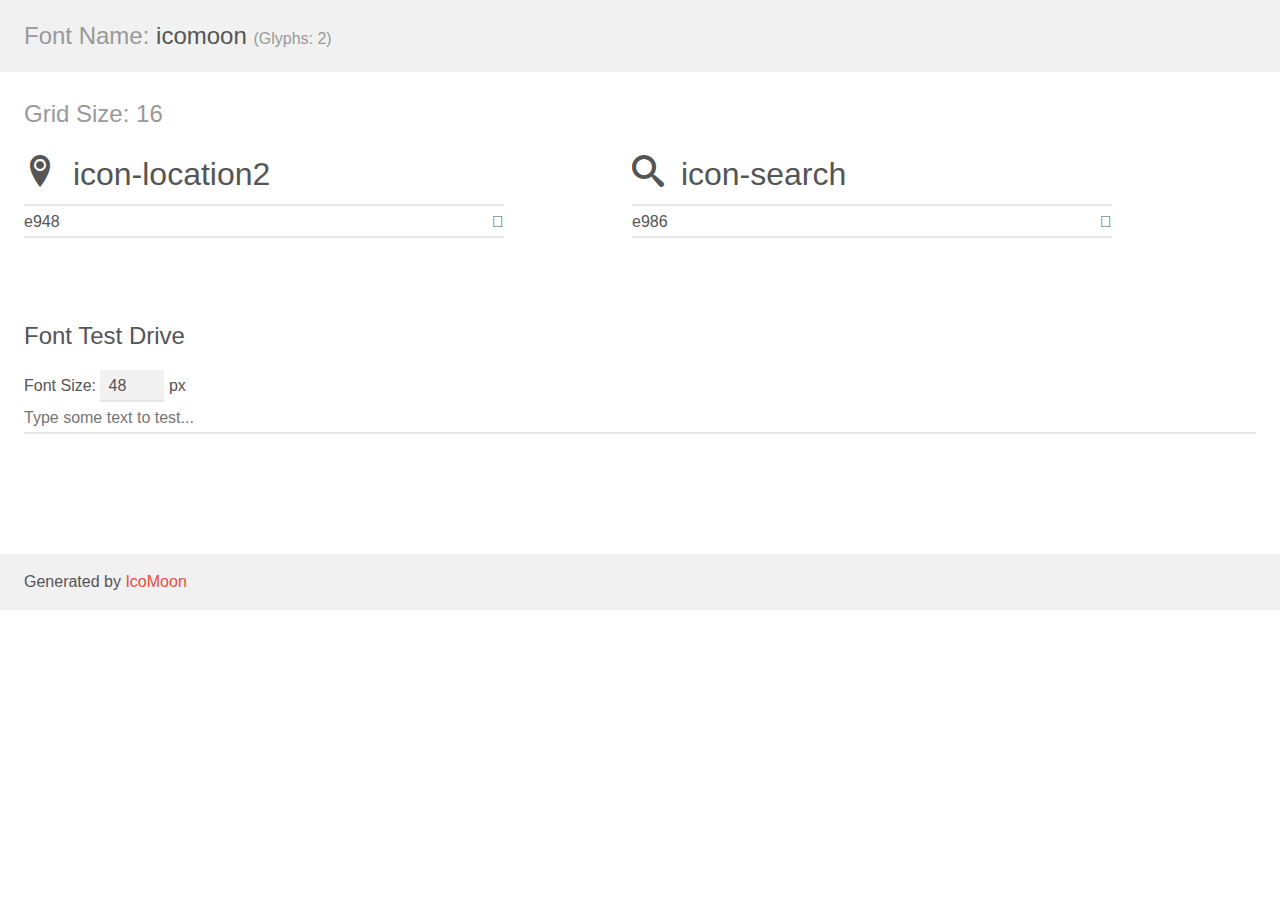
<file: icomoon/demo.html>
<!doctype html>
<html>
<head>
    <meta charset="utf-8">
    <title>IcoMoon Demo</title>
    <meta name="description" content="An Icon Font Generated By IcoMoon.io">
    <meta name="viewport" content="width=device-width, initial-scale=1">
    <link rel="stylesheet" href="demo-files/demo.css">
    <link rel="stylesheet" href="style.css"></head>
<body>
    <div class="bgc1 clearfix">
        <h1 class="mhmm mvm"><span class="fgc1">Font Name:</span> icomoon <small class="fgc1">(Glyphs:&nbsp;2)</small></h1>
    </div>
    <div class="clearfix mhl ptl">
        <h1 class="mvm mtn fgc1">Grid Size: 16</h1>
        <div class="glyph fs1">
            <div class="clearfix bshadow0 pbs">
                <span class="icon-location2"></span>
                <span class="mls"> icon-location2</span>
            </div>
            <fieldset class="fs0 size1of1 clearfix hidden-false">
                <input type="text" readonly value="e948" class="unit size1of2" />
                <input type="text" maxlength="1" readonly value="&#xe948;" class="unitRight size1of2 talign-right" />
            </fieldset>
            <div class="fs0 bshadow0 clearfix hidden-true">
                <span class="unit pvs fgc1">liga: </span>
                <input type="text" readonly value="location2, map-marker2" class="liga unitRight" />
            </div>
        </div>
        <div class="glyph fs1">
            <div class="clearfix bshadow0 pbs">
                <span class="icon-search"></span>
                <span class="mls"> icon-search</span>
            </div>
            <fieldset class="fs0 size1of1 clearfix hidden-false">
                <input type="text" readonly value="e986" class="unit size1of2" />
                <input type="text" maxlength="1" readonly value="&#xe986;" class="unitRight size1of2 talign-right" />
            </fieldset>
            <div class="fs0 bshadow0 clearfix hidden-true">
                <span class="unit pvs fgc1">liga: </span>
                <input type="text" readonly value="search, magnifier" class="liga unitRight" />
            </div>
        </div>
    </div>

    <!--[if gt IE 8]><!-->
    <div class="mhl clearfix mbl">
        <h1>Font Test Drive</h1>
        <label>
            Font Size: <input id="fontSize" type="number" class="textbox0 mbm"
            min="8" value="48" />
            px
        </label>
        <input id="testText" type="text" class="phl size1of1 mvl"
        placeholder="Type some text to test..." value=""/>
        <div id="testDrive" class="icon-" style="font-family: icomoon">&nbsp;
        </div>
    </div>
    <!--<![endif]-->
    <div class="bgc1 clearfix">
        <p class="mhl">Generated by <a href="https://icomoon.io/app">IcoMoon</a></p>
    </div>

    <script src="demo-files/demo.js"></script>
</body>
</html>
</file>
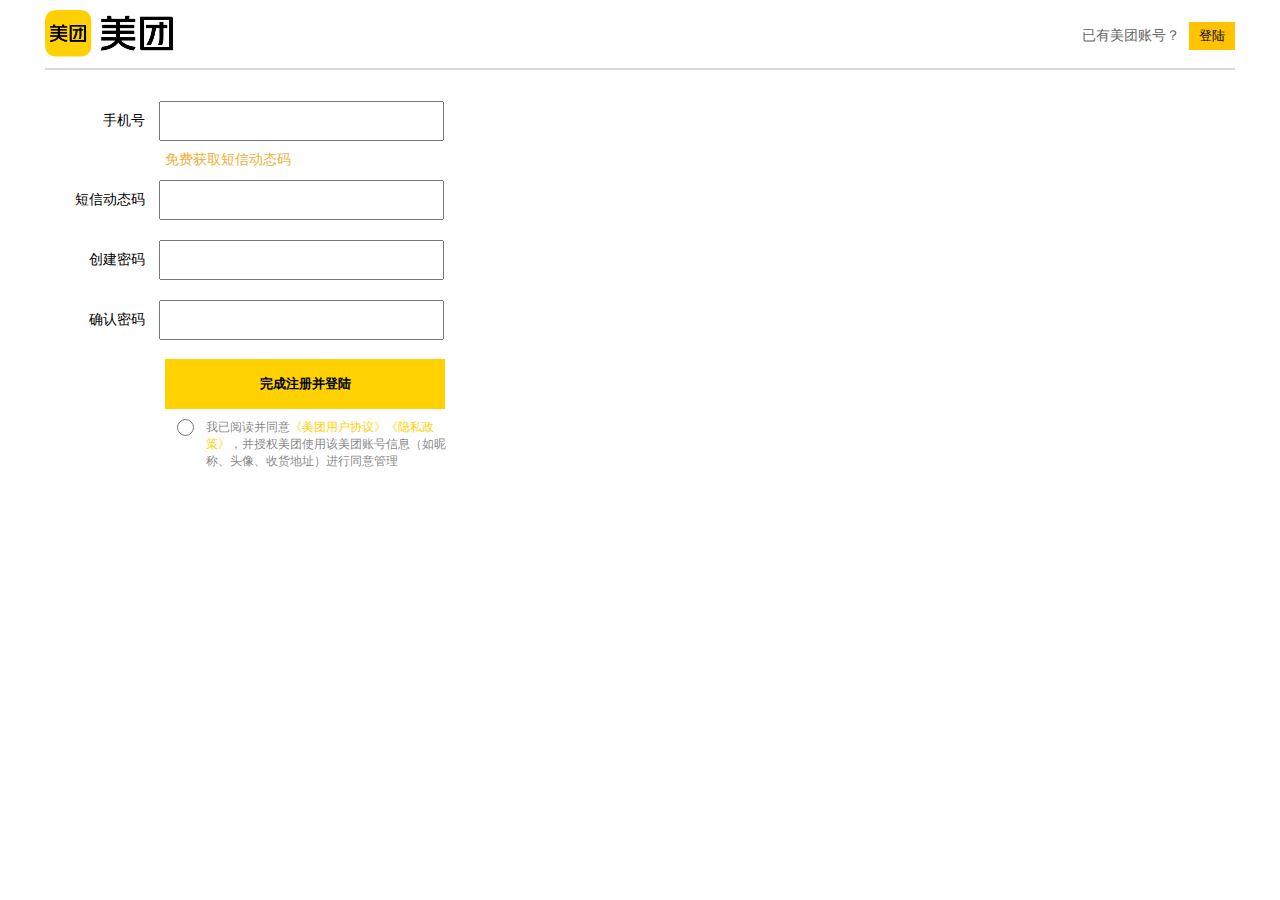
<file: page/register.html>
<!DOCTYPE html>
<html lang="en">
<head>
    <meta charset="UTF-8">
    <meta http-equiv="X-UA-Compatible" content="IE=edge">
    <meta name="viewport" content="width=device-width, initial-scale=1.0">
    <link rel="stylesheet" href="../css/register.css">
    <link rel="stylesheet" href="../css/base.css">
    <link rel="shortcut icon" href="../image/favicon.ico" />
    <title>注册 | 美团</title>
</head>
<body style="background-color: #fff;">
    <!-- 头部区域 -->
    <div class="header w">
        <h1><a href="index.html" title="美团购">
            <img src="../image/logo.png" alt="美团购">美团购
        </a></h1>
        <div class="right">
            <span>已有美团账号？</span>
            <button>登陆</button>
        </div>
    </div>
    <!-- 主干区域 -->
    <div class="bodyer w">
        <div class="tel">
            <label for="">手机号</label>
            <input type="text">
        </div>
        <span>免费获取短信动态码</span>
        <div class="message">
            <label for="">短信动态码</label>
            <input type="text">
        </div>
        <div class="pwd">
            <label for="">创建密码</label>
            <input type="text">

        </div>
        <div class="repwd">
            <label for="">确认密码</label>
            <input type="text">
        </div>
        <button >完成注册并登陆</button>
        <p class='agree'>
            <input type="radio">
            <em>我已阅读并同意<s>《美团用户协议》《隐私政策》</s>，并授权美团使用该美团账号信息（如昵称、头像、收货地址）进行同意管理</em>
        </p>
    </div>
</body>
</html>
</file>
<file: icomoon/demo-files/demo.css>
body {
  padding: 0;
  margin: 0;
  font-family: sans-serif;
  font-size: 1em;
  line-height: 1.5;
  color: #555;
  background: #fff;
}
h1 {
  font-size: 1.5em;
  font-weight: normal;
}
small {
  font-size: .66666667em;
}
a {
  color: #e74c3c;
  text-decoration: none;
}
a:hover, a:focus {
  box-shadow: 0 1px #e74c3c;
}
.bshadow0, input {
  box-shadow: inset 0 -2px #e7e7e7;
}
input:hover {
  box-shadow: inset 0 -2px #ccc;
}
input, fieldset {
  font-family: sans-serif;
  font-size: 1em;
  margin: 0;
  padding: 0;
  border: 0;
}
input {
  color: inherit;
  line-height: 1.5;
  height: 1.5em;
  padding: .25em 0;
}
input:focus {
  outline: none;
  box-shadow: inset 0 -2px #449fdb;
}
.glyph {
  font-size: 16px;
  width: 15em;
  padding-bottom: 1em;
  margin-right: 4em;
  margin-bottom: 1em;
  float: left;
  overflow: hidden;
}
.liga {
  width: 80%;
  width: calc(100% - 2.5em);
}
.talign-right {
  text-align: right;
}
.talign-center {
  text-align: center;
}
.bgc1 {
  background: #f1f1f1;
}
.fgc1 {
  color: #999;
}
.fgc0 {
  color: #000;
}
p {
  margin-top: 1em;
  margin-bottom: 1em;
}
.mvm {
  margin-top: .75em;
  margin-bottom: .75em;
}
.mtn {
  margin-top: 0;
}
.mtl, .mal {
  margin-top: 1.5em;
}
.mbl, .mal {
  margin-bottom: 1.5em;
}
.mal, .mhl {
  margin-left: 1.5em;
  margin-right: 1.5em;
}
.mhmm {
  margin-left: 1em;
  margin-right: 1em;
}
.mls {
  margin-left: .25em;
}
.ptl {
  padding-top: 1.5em;
}
.pbs, .pvs {
  padding-bottom: .25em;
}
.pvs, .pts {
  padding-top: .25em;
}
.unit {
  float: left;
}
.unitRight {
  float: right;
}
.size1of2 {
  width: 50%;
}
.size1of1 {
  width: 100%;
}
.clearfix:before, .clearfix:after {
  content: " ";
  display: table;
}
.clearfix:after {
  clear: both;
}
.hidden-true {
  display: none;
}
.textbox0 {
  width: 3em;
  background: #f1f1f1;
  padding: .25em .5em;
  line-height: 1.5;
  height: 1.5em;
}
#testDrive {
  display: block;
  padding-top: 24px;
  line-height: 1.5;
}
.fs0 {
  font-size: 16px;
}
.fs1 {
  font-size: 32px;
}
</file>
<file: icomoon/style.css>
@font-face {
  font-family: 'icomoon';
  src:  url('fonts/icomoon.eot?3he14x');
  src:  url('fonts/icomoon.eot?3he14x#iefix') format('embedded-opentype'),
    url('fonts/icomoon.ttf?3he14x') format('truetype'),
    url('fonts/icomoon.woff?3he14x') format('woff'),
    url('fonts/icomoon.svg?3he14x#icomoon') format('svg');
  font-weight: normal;
  font-style: normal;
  font-display: block;
}

[class^="icon-"], [class*=" icon-"] {
  /* use !important to prevent issues with browser extensions that change fonts */
  font-family: 'icomoon' !important;
  speak: never;
  font-style: normal;
  font-weight: normal;
  font-variant: normal;
  text-transform: none;
  line-height: 1;

  /* Better Font Rendering =========== */
  -webkit-font-smoothing: antialiased;
  -moz-osx-font-smoothing: grayscale;
}

.icon-location2:before {
  content: "\e948";
}
.icon-search:before {
  content: "\e986";
}
</file>
<file: css/register.css>
/* 头部区域 */

.header{
    height: 70px;
    border-bottom: 2px solid #D8D8D8;
}
.header h1{
    font-size: 0;
    width: 130px;
    float: left;
}
.header h1 a img{
    width: 128px;
    margin-top: 10px;
}
.header .right{
    float: right;
    line-height: 70px;
    font-size: 14px;
}
.right span{
    color: #666;
}
.right button{
    background-color: #FFC300;
    border: none;
    padding: 5px 10px;
    margin-left: 5px;
    
}
/* 主干区域 */
.bodyer{
    height: 450px;
}
.bodyer div{
    width: 100%;
    height: 60px;
    line-height: 60px;
}
.bodyer label{
    display: inline-block;
    width: 100px;
    height: 30px;
    line-height: 30px;
    text-align: right;
    margin-right: 10px;
    font-size: 14px;
}
.bodyer input{
    width: 285px;
    height: 40px;
    text-decoration: none;
    outline: none;
}
.bodyer input:focus{
   border: 1px solid #f1af33;
}
.bodyer span{
    margin-left: 120px;
    font-size: 14px;
    color: #f1af33;
}
.tel{
    margin-top: 20px;
}
.bodyer button{
    color: #000;
    font-weight: 600;
    border: none;
    width: 280px;
    height: 50px;
    background-color: #FFD100;
    margin-left: 120px;
    margin-top: 10px;
}
.bodyer .agree{
    margin-left: 120px;
    width: 285px;
    height: 200px;
    display: flex;
    margin-top: 10px;
}
.agree input{
    width: 17px;
    height: 17px;
    flex: 1;
}
.bodyer .agree em{
    flex: 6;
    font-size: 12px;
    font-style: normal;
    color: rgba(0,0,0,.5);
}
.bodyer .agree s{
    text-decoration: none;
    color: #FFD100;
}
</file>
<file: css/base.css>
*{
    margin: 0;
    padding: 0;
    box-sizing: border-box;
}
a{
    text-decoration: none;
    color: #999;
}
li {
    list-style: none;
}
body{
    background-color: #f8f8f8;
    font-family: "-apple-system",  'MIcrosoft YaHei', sans-serif !important;
}
.w {
    width: 1190px;
    margin: 0 auto;
}
</file>
